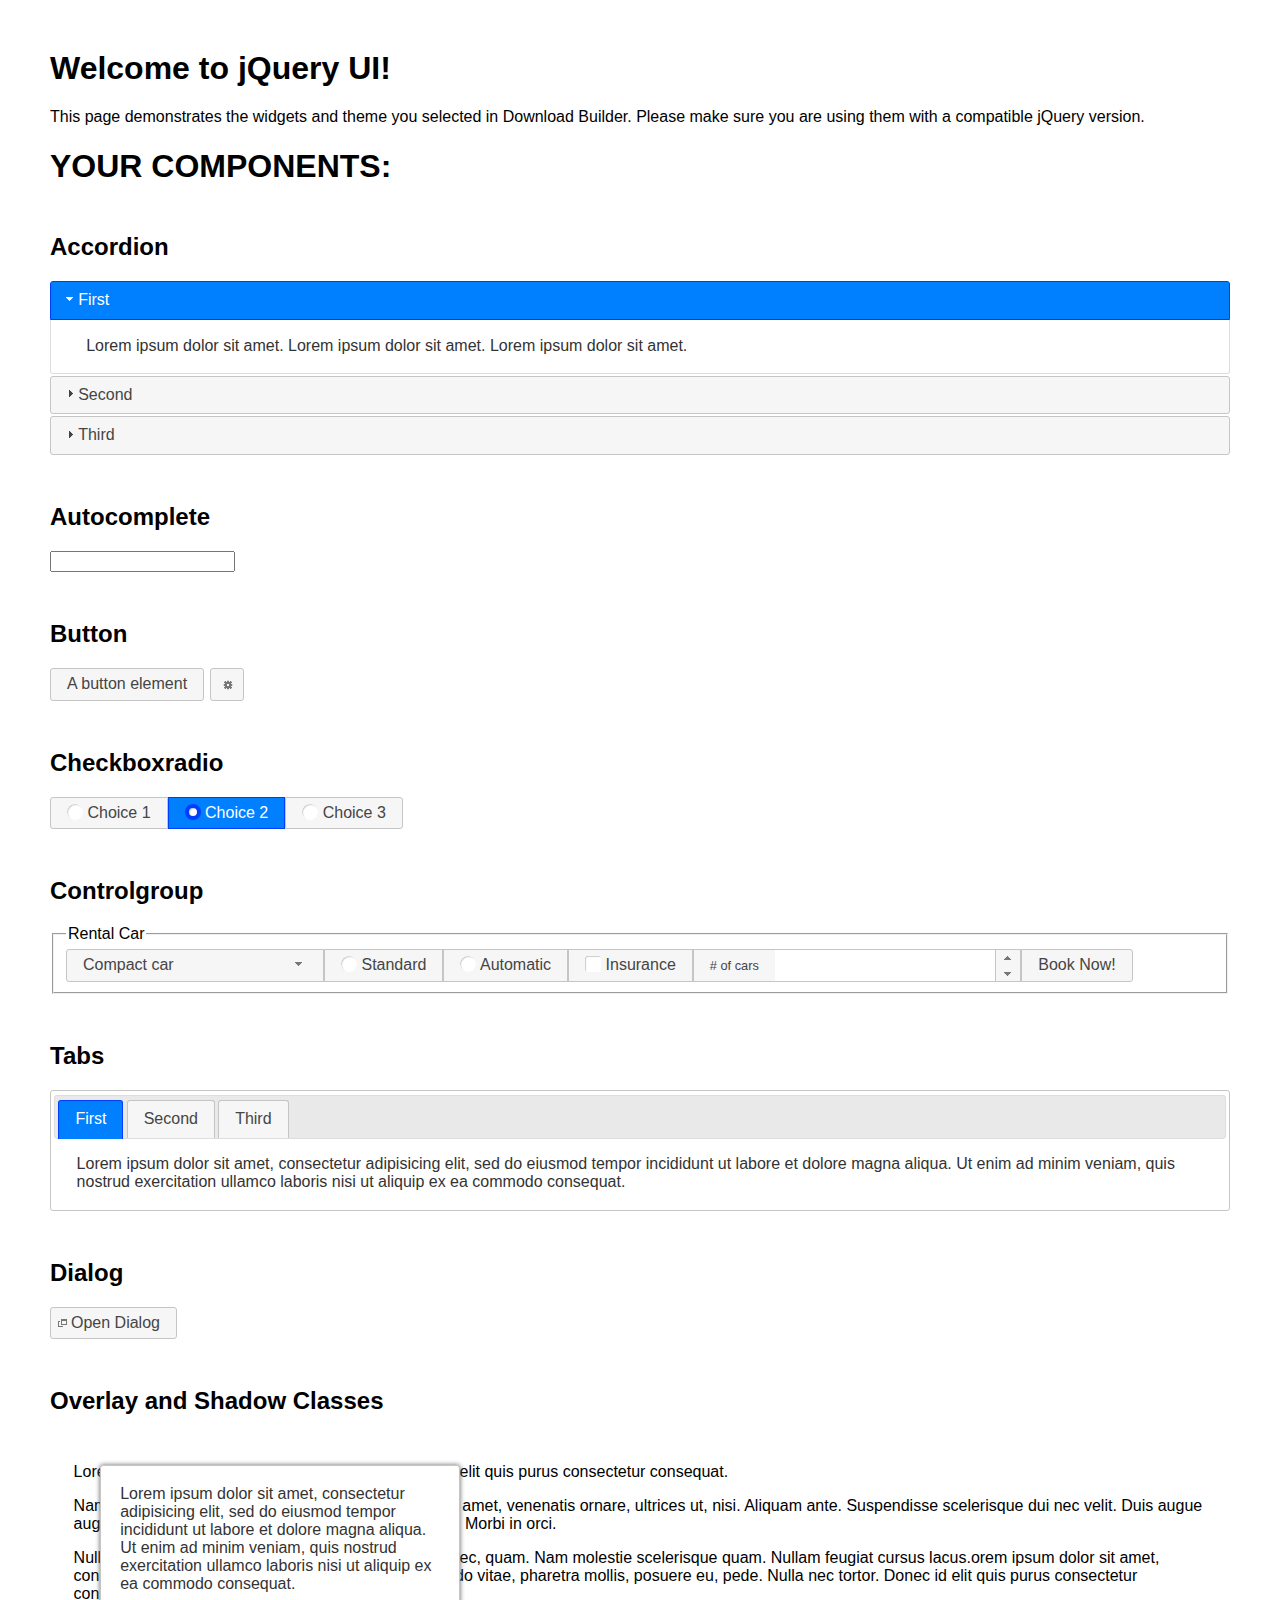
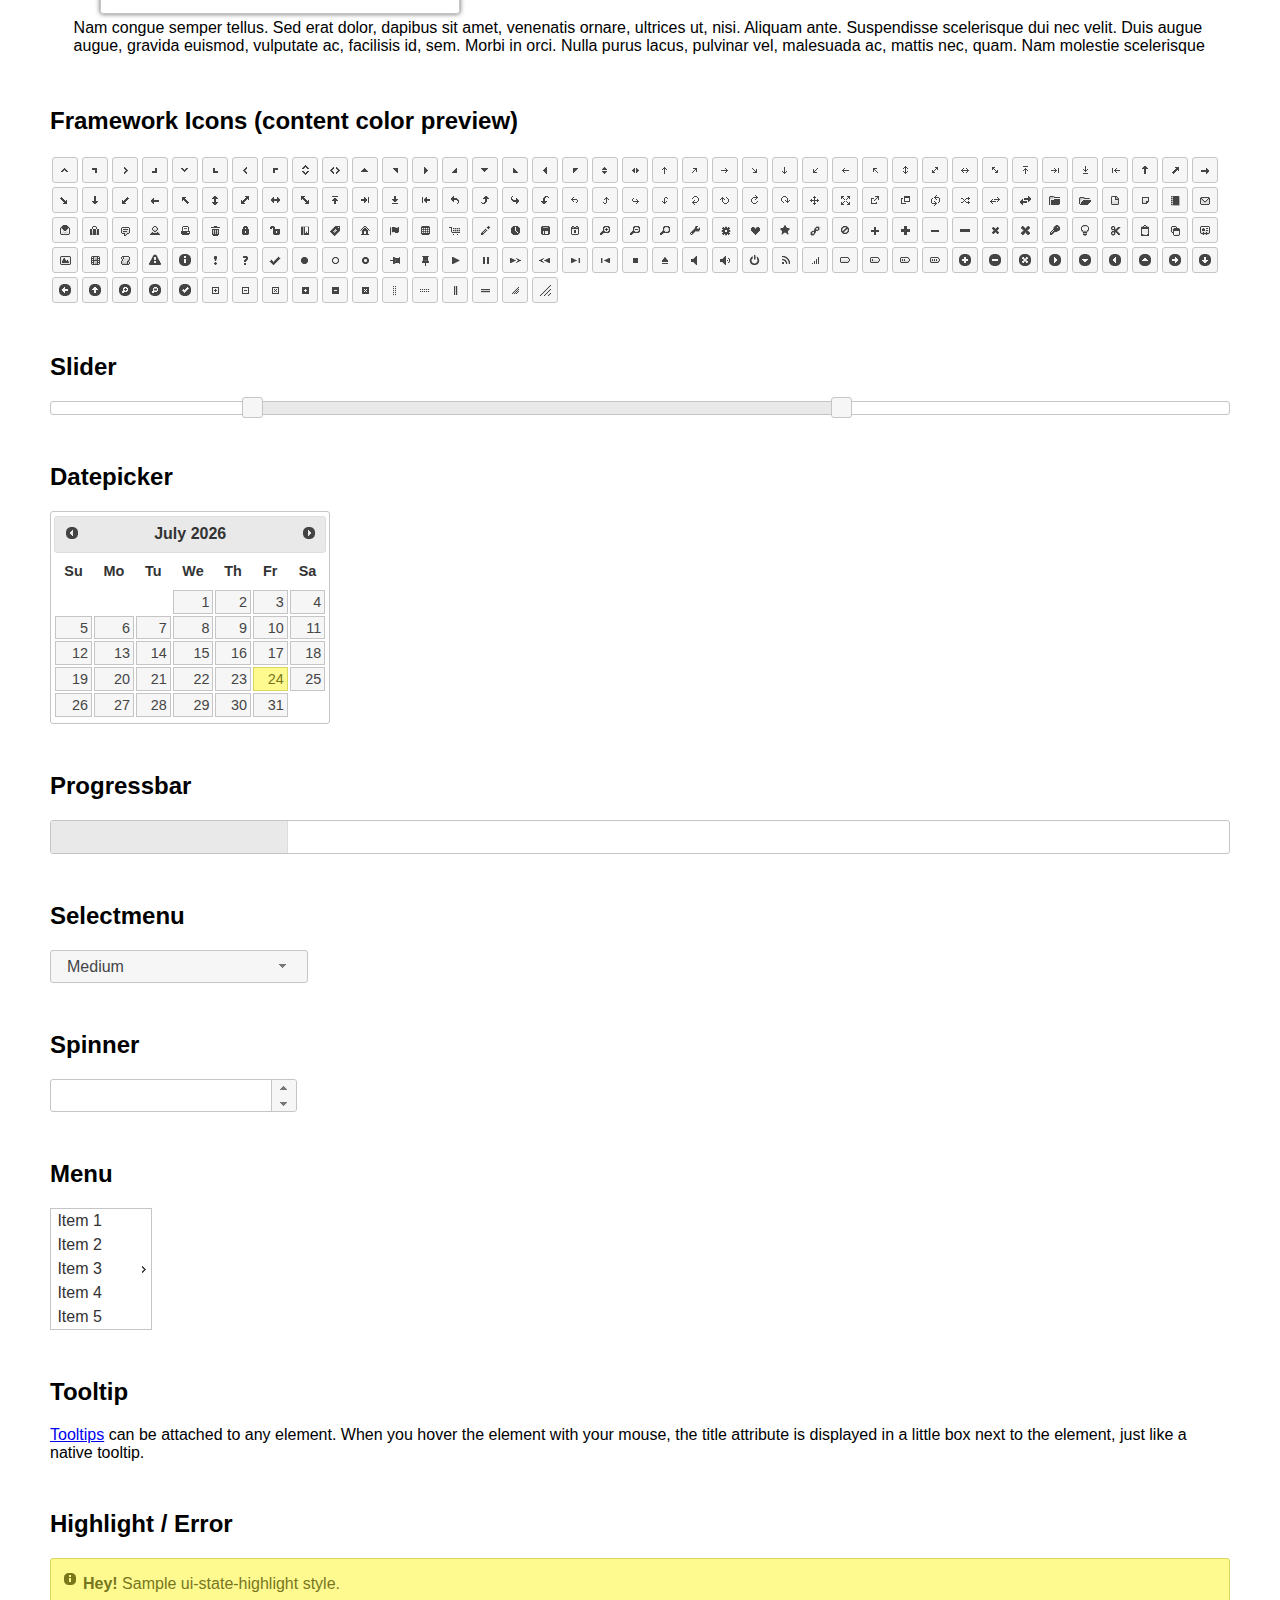
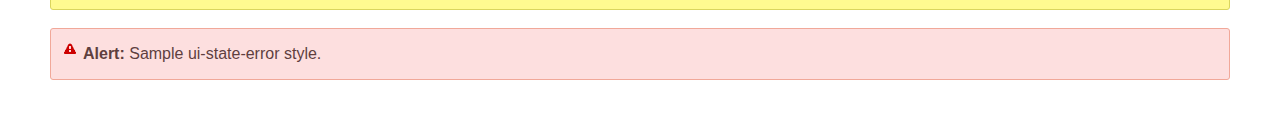
<file: pywolf/static/pywolf/jquery-ui-1.12.1/index.html>
<!doctype html>
<html lang="us">
<head>
	<meta charset="utf-8">
	<title>jQuery UI Example Page</title>
	<link href="jquery-ui.css" rel="stylesheet">
	<style>
	body{
		font-family: "Trebuchet MS", sans-serif;
		margin: 50px;
	}
	.demoHeaders {
		margin-top: 2em;
	}
	#dialog-link {
		padding: .4em 1em .4em 20px;
		text-decoration: none;
		position: relative;
	}
	#dialog-link span.ui-icon {
		margin: 0 5px 0 0;
		position: absolute;
		left: .2em;
		top: 50%;
		margin-top: -8px;
	}
	#icons {
		margin: 0;
		padding: 0;
	}
	#icons li {
		margin: 2px;
		position: relative;
		padding: 4px 0;
		cursor: pointer;
		float: left;
		list-style: none;
	}
	#icons span.ui-icon {
		float: left;
		margin: 0 4px;
	}
	.fakewindowcontain .ui-widget-overlay {
		position: absolute;
	}
	select {
		width: 200px;
	}
	</style>
</head>
<body>

<h1>Welcome to jQuery UI!</h1>

<div class="ui-widget">
	<p>This page demonstrates the widgets and theme you selected in Download Builder. Please make sure you are using them with a compatible jQuery version.</p>
</div>

<h1>YOUR COMPONENTS:</h1>


<!-- Accordion -->
<h2 class="demoHeaders">Accordion</h2>
<div id="accordion">
	<h3>First</h3>
	<div>Lorem ipsum dolor sit amet. Lorem ipsum dolor sit amet. Lorem ipsum dolor sit amet.</div>
	<h3>Second</h3>
	<div>Phasellus mattis tincidunt nibh.</div>
	<h3>Third</h3>
	<div>Nam dui erat, auctor a, dignissim quis.</div>
</div>



<!-- Autocomplete -->
<h2 class="demoHeaders">Autocomplete</h2>
<div>
	<input id="autocomplete" title="type &quot;a&quot;">
</div>



<!-- Button -->
<h2 class="demoHeaders">Button</h2>
<button id="button">A button element</button>
<button id="button-icon">An icon-only button</button>



<!-- Checkboxradio -->
<h2 class="demoHeaders">Checkboxradio</h2>
<form style="margin-top: 1em;">
	<div id="radioset">
		<input type="radio" id="radio1" name="radio"><label for="radio1">Choice 1</label>
		<input type="radio" id="radio2" name="radio" checked="checked"><label for="radio2">Choice 2</label>
		<input type="radio" id="radio3" name="radio"><label for="radio3">Choice 3</label>
	</div>
</form>



<!-- Controlgroup -->
<h2 class="demoHeaders">Controlgroup</h2>
<fieldset>
	<legend>Rental Car</legend>
	<div id="controlgroup">
		<select id="car-type">
			<option>Compact car</option>
			<option>Midsize car</option>
			<option>Full size car</option>
			<option>SUV</option>
			<option>Luxury</option>
			<option>Truck</option>
			<option>Van</option>
		</select>
		<label for="transmission-standard">Standard</label>
		<input type="radio" name="transmission" id="transmission-standard">
		<label for="transmission-automatic">Automatic</label>
		<input type="radio" name="transmission" id="transmission-automatic">
		<label for="insurance">Insurance</label>
		<input type="checkbox" name="insurance" id="insurance">
		<label for="horizontal-spinner" class="ui-controlgroup-label"># of cars</label>
		<input id="horizontal-spinner" class="ui-spinner-input">
		<button>Book Now!</button>
	</div>
</fieldset>



<!-- Tabs -->
<h2 class="demoHeaders">Tabs</h2>
<div id="tabs">
	<ul>
		<li><a href="#tabs-1">First</a></li>
		<li><a href="#tabs-2">Second</a></li>
		<li><a href="#tabs-3">Third</a></li>
	</ul>
	<div id="tabs-1">Lorem ipsum dolor sit amet, consectetur adipisicing elit, sed do eiusmod tempor incididunt ut labore et dolore magna aliqua. Ut enim ad minim veniam, quis nostrud exercitation ullamco laboris nisi ut aliquip ex ea commodo consequat.</div>
	<div id="tabs-2">Phasellus mattis tincidunt nibh. Cras orci urna, blandit id, pretium vel, aliquet ornare, felis. Maecenas scelerisque sem non nisl. Fusce sed lorem in enim dictum bibendum.</div>
	<div id="tabs-3">Nam dui erat, auctor a, dignissim quis, sollicitudin eu, felis. Pellentesque nisi urna, interdum eget, sagittis et, consequat vestibulum, lacus. Mauris porttitor ullamcorper augue.</div>
</div>



<h2 class="demoHeaders">Dialog</h2>
<p>
	<button id="dialog-link" class="ui-button ui-corner-all ui-widget">
		<span class="ui-icon ui-icon-newwin"></span>Open Dialog
	</button>
</p>

<h2 class="demoHeaders">Overlay and Shadow Classes</h2>
<div style="position: relative; width: 96%; height: 200px; padding:1% 2%; overflow:hidden;" class="fakewindowcontain">
	<p>Lorem ipsum dolor sit amet,  Nulla nec tortor. Donec id elit quis purus consectetur consequat. </p><p>Nam congue semper tellus. Sed erat dolor, dapibus sit amet, venenatis ornare, ultrices ut, nisi. Aliquam ante. Suspendisse scelerisque dui nec velit. Duis augue augue, gravida euismod, vulputate ac, facilisis id, sem. Morbi in orci. </p><p>Nulla purus lacus, pulvinar vel, malesuada ac, mattis nec, quam. Nam molestie scelerisque quam. Nullam feugiat cursus lacus.orem ipsum dolor sit amet, consectetur adipiscing elit. Donec libero risus, commodo vitae, pharetra mollis, posuere eu, pede. Nulla nec tortor. Donec id elit quis purus consectetur consequat. </p><p>Nam congue semper tellus. Sed erat dolor, dapibus sit amet, venenatis ornare, ultrices ut, nisi. Aliquam ante. Suspendisse scelerisque dui nec velit. Duis augue augue, gravida euismod, vulputate ac, facilisis id, sem. Morbi in orci. Nulla purus lacus, pulvinar vel, malesuada ac, mattis nec, quam. Nam molestie scelerisque quam. </p><p>Nullam feugiat cursus lacus.orem ipsum dolor sit amet, consectetur adipiscing elit. Donec libero risus, commodo vitae, pharetra mollis, posuere eu, pede. Nulla nec tortor. Donec id elit quis purus consectetur consequat. Nam congue semper tellus. Sed erat dolor, dapibus sit amet, venenatis ornare, ultrices ut, nisi. Aliquam ante. </p><p>Suspendisse scelerisque dui nec velit. Duis augue augue, gravida euismod, vulputate ac, facilisis id, sem. Morbi in orci. Nulla purus lacus, pulvinar vel, malesuada ac, mattis nec, quam. Nam molestie scelerisque quam. Nullam feugiat cursus lacus.orem ipsum dolor sit amet, consectetur adipiscing elit. Donec libero risus, commodo vitae, pharetra mollis, posuere eu, pede. Nulla nec tortor. Donec id elit quis purus consectetur consequat. Nam congue semper tellus. Sed erat dolor, dapibus sit amet, venenatis ornare, ultrices ut, nisi. </p>

	<!-- ui-dialog -->
	<div class="ui-widget-overlay ui-front"></div>
	<div style="position: absolute; width: 320px; left: 50px; top: 30px; padding: 1.2em" class="ui-widget ui-front ui-widget-content ui-corner-all ui-widget-shadow">
		Lorem ipsum dolor sit amet, consectetur adipisicing elit, sed do eiusmod tempor incididunt ut labore et dolore magna aliqua. Ut enim ad minim veniam, quis nostrud exercitation ullamco laboris nisi ut aliquip ex ea commodo consequat.
	</div>

</div>

<!-- ui-dialog -->
<div id="dialog" title="Dialog Title">
	<p>Lorem ipsum dolor sit amet, consectetur adipisicing elit, sed do eiusmod tempor incididunt ut labore et dolore magna aliqua. Ut enim ad minim veniam, quis nostrud exercitation ullamco laboris nisi ut aliquip ex ea commodo consequat.</p>
</div>



<h2 class="demoHeaders">Framework Icons (content color preview)</h2>
<ul id="icons" class="ui-widget ui-helper-clearfix">
	<li class="ui-state-default ui-corner-all" title=".ui-icon-caret-1-n"><span class="ui-icon ui-icon-caret-1-n"></span></li>
	<li class="ui-state-default ui-corner-all" title=".ui-icon-caret-1-ne"><span class="ui-icon ui-icon-caret-1-ne"></span></li>
	<li class="ui-state-default ui-corner-all" title=".ui-icon-caret-1-e"><span class="ui-icon ui-icon-caret-1-e"></span></li>
	<li class="ui-state-default ui-corner-all" title=".ui-icon-caret-1-se"><span class="ui-icon ui-icon-caret-1-se"></span></li>
	<li class="ui-state-default ui-corner-all" title=".ui-icon-caret-1-s"><span class="ui-icon ui-icon-caret-1-s"></span></li>
	<li class="ui-state-default ui-corner-all" title=".ui-icon-caret-1-sw"><span class="ui-icon ui-icon-caret-1-sw"></span></li>
	<li class="ui-state-default ui-corner-all" title=".ui-icon-caret-1-w"><span class="ui-icon ui-icon-caret-1-w"></span></li>
	<li class="ui-state-default ui-corner-all" title=".ui-icon-caret-1-nw"><span class="ui-icon ui-icon-caret-1-nw"></span></li>
	<li class="ui-state-default ui-corner-all" title=".ui-icon-caret-2-n-s"><span class="ui-icon ui-icon-caret-2-n-s"></span></li>
	<li class="ui-state-default ui-corner-all" title=".ui-icon-caret-2-e-w"><span class="ui-icon ui-icon-caret-2-e-w"></span></li>
	<li class="ui-state-default ui-corner-all" title=".ui-icon-triangle-1-n"><span class="ui-icon ui-icon-triangle-1-n"></span></li>
	<li class="ui-state-default ui-corner-all" title=".ui-icon-triangle-1-ne"><span class="ui-icon ui-icon-triangle-1-ne"></span></li>
	<li class="ui-state-default ui-corner-all" title=".ui-icon-triangle-1-e"><span class="ui-icon ui-icon-triangle-1-e"></span></li>
	<li class="ui-state-default ui-corner-all" title=".ui-icon-triangle-1-se"><span class="ui-icon ui-icon-triangle-1-se"></span></li>
	<li class="ui-state-default ui-corner-all" title=".ui-icon-triangle-1-s"><span class="ui-icon ui-icon-triangle-1-s"></span></li>
	<li class="ui-state-default ui-corner-all" title=".ui-icon-triangle-1-sw"><span class="ui-icon ui-icon-triangle-1-sw"></span></li>
	<li class="ui-state-default ui-corner-all" title=".ui-icon-triangle-1-w"><span class="ui-icon ui-icon-triangle-1-w"></span></li>
	<li class="ui-state-default ui-corner-all" title=".ui-icon-triangle-1-nw"><span class="ui-icon ui-icon-triangle-1-nw"></span></li>
	<li class="ui-state-default ui-corner-all" title=".ui-icon-triangle-2-n-s"><span class="ui-icon ui-icon-triangle-2-n-s"></span></li>
	<li class="ui-state-default ui-corner-all" title=".ui-icon-triangle-2-e-w"><span class="ui-icon ui-icon-triangle-2-e-w"></span></li>
	<li class="ui-state-default ui-corner-all" title=".ui-icon-arrow-1-n"><span class="ui-icon ui-icon-arrow-1-n"></span></li>
	<li class="ui-state-default ui-corner-all" title=".ui-icon-arrow-1-ne"><span class="ui-icon ui-icon-arrow-1-ne"></span></li>
	<li class="ui-state-default ui-corner-all" title=".ui-icon-arrow-1-e"><span class="ui-icon ui-icon-arrow-1-e"></span></li>
	<li class="ui-state-default ui-corner-all" title=".ui-icon-arrow-1-se"><span class="ui-icon ui-icon-arrow-1-se"></span></li>
	<li class="ui-state-default ui-corner-all" title=".ui-icon-arrow-1-s"><span class="ui-icon ui-icon-arrow-1-s"></span></li>
	<li class="ui-state-default ui-corner-all" title=".ui-icon-arrow-1-sw"><span class="ui-icon ui-icon-arrow-1-sw"></span></li>
	<li class="ui-state-default ui-corner-all" title=".ui-icon-arrow-1-w"><span class="ui-icon ui-icon-arrow-1-w"></span></li>
	<li class="ui-state-default ui-corner-all" title=".ui-icon-arrow-1-nw"><span class="ui-icon ui-icon-arrow-1-nw"></span></li>
	<li class="ui-state-default ui-corner-all" title=".ui-icon-arrow-2-n-s"><span class="ui-icon ui-icon-arrow-2-n-s"></span></li>
	<li class="ui-state-default ui-corner-all" title=".ui-icon-arrow-2-ne-sw"><span class="ui-icon ui-icon-arrow-2-ne-sw"></span></li>
	<li class="ui-state-default ui-corner-all" title=".ui-icon-arrow-2-e-w"><span class="ui-icon ui-icon-arrow-2-e-w"></span></li>
	<li class="ui-state-default ui-corner-all" title=".ui-icon-arrow-2-se-nw"><span class="ui-icon ui-icon-arrow-2-se-nw"></span></li>
	<li class="ui-state-default ui-corner-all" title=".ui-icon-arrowstop-1-n"><span class="ui-icon ui-icon-arrowstop-1-n"></span></li>
	<li class="ui-state-default ui-corner-all" title=".ui-icon-arrowstop-1-e"><span class="ui-icon ui-icon-arrowstop-1-e"></span></li>
	<li class="ui-state-default ui-corner-all" title=".ui-icon-arrowstop-1-s"><span class="ui-icon ui-icon-arrowstop-1-s"></span></li>
	<li class="ui-state-default ui-corner-all" title=".ui-icon-arrowstop-1-w"><span class="ui-icon ui-icon-arrowstop-1-w"></span></li>
	<li class="ui-state-default ui-corner-all" title=".ui-icon-arrowthick-1-n"><span class="ui-icon ui-icon-arrowthick-1-n"></span></li>
	<li class="ui-state-default ui-corner-all" title=".ui-icon-arrowthick-1-ne"><span class="ui-icon ui-icon-arrowthick-1-ne"></span></li>
	<li class="ui-state-default ui-corner-all" title=".ui-icon-arrowthick-1-e"><span class="ui-icon ui-icon-arrowthick-1-e"></span></li>
	<li class="ui-state-default ui-corner-all" title=".ui-icon-arrowthick-1-se"><span class="ui-icon ui-icon-arrowthick-1-se"></span></li>
	<li class="ui-state-default ui-corner-all" title=".ui-icon-arrowthick-1-s"><span class="ui-icon ui-icon-arrowthick-1-s"></span></li>
	<li class="ui-state-default ui-corner-all" title=".ui-icon-arrowthick-1-sw"><span class="ui-icon ui-icon-arrowthick-1-sw"></span></li>
	<li class="ui-state-default ui-corner-all" title=".ui-icon-arrowthick-1-w"><span class="ui-icon ui-icon-arrowthick-1-w"></span></li>
	<li class="ui-state-default ui-corner-all" title=".ui-icon-arrowthick-1-nw"><span class="ui-icon ui-icon-arrowthick-1-nw"></span></li>
	<li class="ui-state-default ui-corner-all" title=".ui-icon-arrowthick-2-n-s"><span class="ui-icon ui-icon-arrowthick-2-n-s"></span></li>
	<li class="ui-state-default ui-corner-all" title=".ui-icon-arrowthick-2-ne-sw"><span class="ui-icon ui-icon-arrowthick-2-ne-sw"></span></li>
	<li class="ui-state-default ui-corner-all" title=".ui-icon-arrowthick-2-e-w"><span class="ui-icon ui-icon-arrowthick-2-e-w"></span></li>
	<li class="ui-state-default ui-corner-all" title=".ui-icon-arrowthick-2-se-nw"><span class="ui-icon ui-icon-arrowthick-2-se-nw"></span></li>
	<li class="ui-state-default ui-corner-all" title=".ui-icon-arrowthickstop-1-n"><span class="ui-icon ui-icon-arrowthickstop-1-n"></span></li>
	<li class="ui-state-default ui-corner-all" title=".ui-icon-arrowthickstop-1-e"><span class="ui-icon ui-icon-arrowthickstop-1-e"></span></li>
	<li class="ui-state-default ui-corner-all" title=".ui-icon-arrowthickstop-1-s"><span class="ui-icon ui-icon-arrowthickstop-1-s"></span></li>
	<li class="ui-state-default ui-corner-all" title=".ui-icon-arrowthickstop-1-w"><span class="ui-icon ui-icon-arrowthickstop-1-w"></span></li>
	<li class="ui-state-default ui-corner-all" title=".ui-icon-arrowreturnthick-1-w"><span class="ui-icon ui-icon-arrowreturnthick-1-w"></span></li>
	<li class="ui-state-default ui-corner-all" title=".ui-icon-arrowreturnthick-1-n"><span class="ui-icon ui-icon-arrowreturnthick-1-n"></span></li>
	<li class="ui-state-default ui-corner-all" title=".ui-icon-arrowreturnthick-1-e"><span class="ui-icon ui-icon-arrowreturnthick-1-e"></span></li>
	<li class="ui-state-default ui-corner-all" title=".ui-icon-arrowreturnthick-1-s"><span class="ui-icon ui-icon-arrowreturnthick-1-s"></span></li>
	<li class="ui-state-default ui-corner-all" title=".ui-icon-arrowreturn-1-w"><span class="ui-icon ui-icon-arrowreturn-1-w"></span></li>
	<li class="ui-state-default ui-corner-all" title=".ui-icon-arrowreturn-1-n"><span class="ui-icon ui-icon-arrowreturn-1-n"></span></li>
	<li class="ui-state-default ui-corner-all" title=".ui-icon-arrowreturn-1-e"><span class="ui-icon ui-icon-arrowreturn-1-e"></span></li>
	<li class="ui-state-default ui-corner-all" title=".ui-icon-arrowreturn-1-s"><span class="ui-icon ui-icon-arrowreturn-1-s"></span></li>
	<li class="ui-state-default ui-corner-all" title=".ui-icon-arrowrefresh-1-w"><span class="ui-icon ui-icon-arrowrefresh-1-w"></span></li>
	<li class="ui-state-default ui-corner-all" title=".ui-icon-arrowrefresh-1-n"><span class="ui-icon ui-icon-arrowrefresh-1-n"></span></li>
	<li class="ui-state-default ui-corner-all" title=".ui-icon-arrowrefresh-1-e"><span class="ui-icon ui-icon-arrowrefresh-1-e"></span></li>
	<li class="ui-state-default ui-corner-all" title=".ui-icon-arrowrefresh-1-s"><span class="ui-icon ui-icon-arrowrefresh-1-s"></span></li>
	<li class="ui-state-default ui-corner-all" title=".ui-icon-arrow-4"><span class="ui-icon ui-icon-arrow-4"></span></li>
	<li class="ui-state-default ui-corner-all" title=".ui-icon-arrow-4-diag"><span class="ui-icon ui-icon-arrow-4-diag"></span></li>
	<li class="ui-state-default ui-corner-all" title=".ui-icon-extlink"><span class="ui-icon ui-icon-extlink"></span></li>
	<li class="ui-state-default ui-corner-all" title=".ui-icon-newwin"><span class="ui-icon ui-icon-newwin"></span></li>
	<li class="ui-state-default ui-corner-all" title=".ui-icon-refresh"><span class="ui-icon ui-icon-refresh"></span></li>
	<li class="ui-state-default ui-corner-all" title=".ui-icon-shuffle"><span class="ui-icon ui-icon-shuffle"></span></li>
	<li class="ui-state-default ui-corner-all" title=".ui-icon-transfer-e-w"><span class="ui-icon ui-icon-transfer-e-w"></span></li>
	<li class="ui-state-default ui-corner-all" title=".ui-icon-transferthick-e-w"><span class="ui-icon ui-icon-transferthick-e-w"></span></li>
	<li class="ui-state-default ui-corner-all" title=".ui-icon-folder-collapsed"><span class="ui-icon ui-icon-folder-collapsed"></span></li>
	<li class="ui-state-default ui-corner-all" title=".ui-icon-folder-open"><span class="ui-icon ui-icon-folder-open"></span></li>
	<li class="ui-state-default ui-corner-all" title=".ui-icon-document"><span class="ui-icon ui-icon-document"></span></li>
	<li class="ui-state-default ui-corner-all" title=".ui-icon-document-b"><span class="ui-icon ui-icon-document-b"></span></li>
	<li class="ui-state-default ui-corner-all" title=".ui-icon-note"><span class="ui-icon ui-icon-note"></span></li>
	<li class="ui-state-default ui-corner-all" title=".ui-icon-mail-closed"><span class="ui-icon ui-icon-mail-closed"></span></li>
	<li class="ui-state-default ui-corner-all" title=".ui-icon-mail-open"><span class="ui-icon ui-icon-mail-open"></span></li>
	<li class="ui-state-default ui-corner-all" title=".ui-icon-suitcase"><span class="ui-icon ui-icon-suitcase"></span></li>
	<li class="ui-state-default ui-corner-all" title=".ui-icon-comment"><span class="ui-icon ui-icon-comment"></span></li>
	<li class="ui-state-default ui-corner-all" title=".ui-icon-person"><span class="ui-icon ui-icon-person"></span></li>
	<li class="ui-state-default ui-corner-all" title=".ui-icon-print"><span class="ui-icon ui-icon-print"></span></li>
	<li class="ui-state-default ui-corner-all" title=".ui-icon-trash"><span class="ui-icon ui-icon-trash"></span></li>
	<li class="ui-state-default ui-corner-all" title=".ui-icon-locked"><span class="ui-icon ui-icon-locked"></span></li>
	<li class="ui-state-default ui-corner-all" title=".ui-icon-unlocked"><span class="ui-icon ui-icon-unlocked"></span></li>
	<li class="ui-state-default ui-corner-all" title=".ui-icon-bookmark"><span class="ui-icon ui-icon-bookmark"></span></li>
	<li class="ui-state-default ui-corner-all" title=".ui-icon-tag"><span class="ui-icon ui-icon-tag"></span></li>
	<li class="ui-state-default ui-corner-all" title=".ui-icon-home"><span class="ui-icon ui-icon-home"></span></li>
	<li class="ui-state-default ui-corner-all" title=".ui-icon-flag"><span class="ui-icon ui-icon-flag"></span></li>
	<li class="ui-state-default ui-corner-all" title=".ui-icon-calculator"><span class="ui-icon ui-icon-calculator"></span></li>
	<li class="ui-state-default ui-corner-all" title=".ui-icon-cart"><span class="ui-icon ui-icon-cart"></span></li>
	<li class="ui-state-default ui-corner-all" title=".ui-icon-pencil"><span class="ui-icon ui-icon-pencil"></span></li>
	<li class="ui-state-default ui-corner-all" title=".ui-icon-clock"><span class="ui-icon ui-icon-clock"></span></li>
	<li class="ui-state-default ui-corner-all" title=".ui-icon-disk"><span class="ui-icon ui-icon-disk"></span></li>
	<li class="ui-state-default ui-corner-all" title=".ui-icon-calendar"><span class="ui-icon ui-icon-calendar"></span></li>
	<li class="ui-state-default ui-corner-all" title=".ui-icon-zoomin"><span class="ui-icon ui-icon-zoomin"></span></li>
	<li class="ui-state-default ui-corner-all" title=".ui-icon-zoomout"><span class="ui-icon ui-icon-zoomout"></span></li>
	<li class="ui-state-default ui-corner-all" title=".ui-icon-search"><span class="ui-icon ui-icon-search"></span></li>
	<li class="ui-state-default ui-corner-all" title=".ui-icon-wrench"><span class="ui-icon ui-icon-wrench"></span></li>
	<li class="ui-state-default ui-corner-all" title=".ui-icon-gear"><span class="ui-icon ui-icon-gear"></span></li>
	<li class="ui-state-default ui-corner-all" title=".ui-icon-heart"><span class="ui-icon ui-icon-heart"></span></li>
	<li class="ui-state-default ui-corner-all" title=".ui-icon-star"><span class="ui-icon ui-icon-star"></span></li>
	<li class="ui-state-default ui-corner-all" title=".ui-icon-link"><span class="ui-icon ui-icon-link"></span></li>
	<li class="ui-state-default ui-corner-all" title=".ui-icon-cancel"><span class="ui-icon ui-icon-cancel"></span></li>
	<li class="ui-state-default ui-corner-all" title=".ui-icon-plus"><span class="ui-icon ui-icon-plus"></span></li>
	<li class="ui-state-default ui-corner-all" title=".ui-icon-plusthick"><span class="ui-icon ui-icon-plusthick"></span></li>
	<li class="ui-state-default ui-corner-all" title=".ui-icon-minus"><span class="ui-icon ui-icon-minus"></span></li>
	<li class="ui-state-default ui-corner-all" title=".ui-icon-minusthick"><span class="ui-icon ui-icon-minusthick"></span></li>
	<li class="ui-state-default ui-corner-all" title=".ui-icon-close"><span class="ui-icon ui-icon-close"></span></li>
	<li class="ui-state-default ui-corner-all" title=".ui-icon-closethick"><span class="ui-icon ui-icon-closethick"></span></li>
	<li class="ui-state-default ui-corner-all" title=".ui-icon-key"><span class="ui-icon ui-icon-key"></span></li>
	<li class="ui-state-default ui-corner-all" title=".ui-icon-lightbulb"><span class="ui-icon ui-icon-lightbulb"></span></li>
	<li class="ui-state-default ui-corner-all" title=".ui-icon-scissors"><span class="ui-icon ui-icon-scissors"></span></li>
	<li class="ui-state-default ui-corner-all" title=".ui-icon-clipboard"><span class="ui-icon ui-icon-clipboard"></span></li>
	<li class="ui-state-default ui-corner-all" title=".ui-icon-copy"><span class="ui-icon ui-icon-copy"></span></li>
	<li class="ui-state-default ui-corner-all" title=".ui-icon-contact"><span class="ui-icon ui-icon-contact"></span></li>
	<li class="ui-state-default ui-corner-all" title=".ui-icon-image"><span class="ui-icon ui-icon-image"></span></li>
	<li class="ui-state-default ui-corner-all" title=".ui-icon-video"><span class="ui-icon ui-icon-video"></span></li>
	<li class="ui-state-default ui-corner-all" title=".ui-icon-script"><span class="ui-icon ui-icon-script"></span></li>
	<li class="ui-state-default ui-corner-all" title=".ui-icon-alert"><span class="ui-icon ui-icon-alert"></span></li>
	<li class="ui-state-default ui-corner-all" title=".ui-icon-info"><span class="ui-icon ui-icon-info"></span></li>
	<li class="ui-state-default ui-corner-all" title=".ui-icon-notice"><span class="ui-icon ui-icon-notice"></span></li>
	<li class="ui-state-default ui-corner-all" title=".ui-icon-help"><span class="ui-icon ui-icon-help"></span></li>
	<li class="ui-state-default ui-corner-all" title=".ui-icon-check"><span class="ui-icon ui-icon-check"></span></li>
	<li class="ui-state-default ui-corner-all" title=".ui-icon-bullet"><span class="ui-icon ui-icon-bullet"></span></li>
	<li class="ui-state-default ui-corner-all" title=".ui-icon-radio-off"><span class="ui-icon ui-icon-radio-off"></span></li>
	<li class="ui-state-default ui-corner-all" title=".ui-icon-radio-on"><span class="ui-icon ui-icon-radio-on"></span></li>
	<li class="ui-state-default ui-corner-all" title=".ui-icon-pin-w"><span class="ui-icon ui-icon-pin-w"></span></li>
	<li class="ui-state-default ui-corner-all" title=".ui-icon-pin-s"><span class="ui-icon ui-icon-pin-s"></span></li>
	<li class="ui-state-default ui-corner-all" title=".ui-icon-play"><span class="ui-icon ui-icon-play"></span></li>
	<li class="ui-state-default ui-corner-all" title=".ui-icon-pause"><span class="ui-icon ui-icon-pause"></span></li>
	<li class="ui-state-default ui-corner-all" title=".ui-icon-seek-next"><span class="ui-icon ui-icon-seek-next"></span></li>
	<li class="ui-state-default ui-corner-all" title=".ui-icon-seek-prev"><span class="ui-icon ui-icon-seek-prev"></span></li>
	<li class="ui-state-default ui-corner-all" title=".ui-icon-seek-end"><span class="ui-icon ui-icon-seek-end"></span></li>
	<li class="ui-state-default ui-corner-all" title=".ui-icon-seek-first"><span class="ui-icon ui-icon-seek-first"></span></li>
	<li class="ui-state-default ui-corner-all" title=".ui-icon-stop"><span class="ui-icon ui-icon-stop"></span></li>
	<li class="ui-state-default ui-corner-all" title=".ui-icon-eject"><span class="ui-icon ui-icon-eject"></span></li>
	<li class="ui-state-default ui-corner-all" title=".ui-icon-volume-off"><span class="ui-icon ui-icon-volume-off"></span></li>
	<li class="ui-state-default ui-corner-all" title=".ui-icon-volume-on"><span class="ui-icon ui-icon-volume-on"></span></li>
	<li class="ui-state-default ui-corner-all" title=".ui-icon-power"><span class="ui-icon ui-icon-power"></span></li>
	<li class="ui-state-default ui-corner-all" title=".ui-icon-signal-diag"><span class="ui-icon ui-icon-signal-diag"></span></li>
	<li class="ui-state-default ui-corner-all" title=".ui-icon-signal"><span class="ui-icon ui-icon-signal"></span></li>
	<li class="ui-state-default ui-corner-all" title=".ui-icon-battery-0"><span class="ui-icon ui-icon-battery-0"></span></li>
	<li class="ui-state-default ui-corner-all" title=".ui-icon-battery-1"><span class="ui-icon ui-icon-battery-1"></span></li>
	<li class="ui-state-default ui-corner-all" title=".ui-icon-battery-2"><span class="ui-icon ui-icon-battery-2"></span></li>
	<li class="ui-state-default ui-corner-all" title=".ui-icon-battery-3"><span class="ui-icon ui-icon-battery-3"></span></li>
	<li class="ui-state-default ui-corner-all" title=".ui-icon-circle-plus"><span class="ui-icon ui-icon-circle-plus"></span></li>
	<li class="ui-state-default ui-corner-all" title=".ui-icon-circle-minus"><span class="ui-icon ui-icon-circle-minus"></span></li>
	<li class="ui-state-default ui-corner-all" title=".ui-icon-circle-close"><span class="ui-icon ui-icon-circle-close"></span></li>
	<li class="ui-state-default ui-corner-all" title=".ui-icon-circle-triangle-e"><span class="ui-icon ui-icon-circle-triangle-e"></span></li>
	<li class="ui-state-default ui-corner-all" title=".ui-icon-circle-triangle-s"><span class="ui-icon ui-icon-circle-triangle-s"></span></li>
	<li class="ui-state-default ui-corner-all" title=".ui-icon-circle-triangle-w"><span class="ui-icon ui-icon-circle-triangle-w"></span></li>
	<li class="ui-state-default ui-corner-all" title=".ui-icon-circle-triangle-n"><span class="ui-icon ui-icon-circle-triangle-n"></span></li>
	<li class="ui-state-default ui-corner-all" title=".ui-icon-circle-arrow-e"><span class="ui-icon ui-icon-circle-arrow-e"></span></li>
	<li class="ui-state-default ui-corner-all" title=".ui-icon-circle-arrow-s"><span class="ui-icon ui-icon-circle-arrow-s"></span></li>
	<li class="ui-state-default ui-corner-all" title=".ui-icon-circle-arrow-w"><span class="ui-icon ui-icon-circle-arrow-w"></span></li>
	<li class="ui-state-default ui-corner-all" title=".ui-icon-circle-arrow-n"><span class="ui-icon ui-icon-circle-arrow-n"></span></li>
	<li class="ui-state-default ui-corner-all" title=".ui-icon-circle-zoomin"><span class="ui-icon ui-icon-circle-zoomin"></span></li>
	<li class="ui-state-default ui-corner-all" title=".ui-icon-circle-zoomout"><span class="ui-icon ui-icon-circle-zoomout"></span></li>
	<li class="ui-state-default ui-corner-all" title=".ui-icon-circle-check"><span class="ui-icon ui-icon-circle-check"></span></li>
	<li class="ui-state-default ui-corner-all" title=".ui-icon-circlesmall-plus"><span class="ui-icon ui-icon-circlesmall-plus"></span></li>
	<li class="ui-state-default ui-corner-all" title=".ui-icon-circlesmall-minus"><span class="ui-icon ui-icon-circlesmall-minus"></span></li>
	<li class="ui-state-default ui-corner-all" title=".ui-icon-circlesmall-close"><span class="ui-icon ui-icon-circlesmall-close"></span></li>
	<li class="ui-state-default ui-corner-all" title=".ui-icon-squaresmall-plus"><span class="ui-icon ui-icon-squaresmall-plus"></span></li>
	<li class="ui-state-default ui-corner-all" title=".ui-icon-squaresmall-minus"><span class="ui-icon ui-icon-squaresmall-minus"></span></li>
	<li class="ui-state-default ui-corner-all" title=".ui-icon-squaresmall-close"><span class="ui-icon ui-icon-squaresmall-close"></span></li>
	<li class="ui-state-default ui-corner-all" title=".ui-icon-grip-dotted-vertical"><span class="ui-icon ui-icon-grip-dotted-vertical"></span></li>
	<li class="ui-state-default ui-corner-all" title=".ui-icon-grip-dotted-horizontal"><span class="ui-icon ui-icon-grip-dotted-horizontal"></span></li>
	<li class="ui-state-default ui-corner-all" title=".ui-icon-grip-solid-vertical"><span class="ui-icon ui-icon-grip-solid-vertical"></span></li>
	<li class="ui-state-default ui-corner-all" title=".ui-icon-grip-solid-horizontal"><span class="ui-icon ui-icon-grip-solid-horizontal"></span></li>
	<li class="ui-state-default ui-corner-all" title=".ui-icon-gripsmall-diagonal-se"><span class="ui-icon ui-icon-gripsmall-diagonal-se"></span></li>
	<li class="ui-state-default ui-corner-all" title=".ui-icon-grip-diagonal-se"><span class="ui-icon ui-icon-grip-diagonal-se"></span></li>
</ul>


<!-- Slider -->
<h2 class="demoHeaders">Slider</h2>
<div id="slider"></div>



<!-- Datepicker -->
<h2 class="demoHeaders">Datepicker</h2>
<div id="datepicker"></div>



<!-- Progressbar -->
<h2 class="demoHeaders">Progressbar</h2>
<div id="progressbar"></div>



<!-- Progressbar -->
<h2 class="demoHeaders">Selectmenu</h2>
<select id="selectmenu">
	<option>Slower</option>
	<option>Slow</option>
	<option selected="selected">Medium</option>
	<option>Fast</option>
	<option>Faster</option>
</select>



<!-- Spinner -->
<h2 class="demoHeaders">Spinner</h2>
<input id="spinner">



<!-- Menu -->
<h2 class="demoHeaders">Menu</h2>
<ul style="width:100px;" id="menu">
	<li><div>Item 1</div></li>
	<li><div>Item 2</div></li>
	<li><div>Item 3</div>
		<ul>
			<li><div>Item 3-1</div></li>
			<li><div>Item 3-2</div></li>
			<li><div>Item 3-3</div></li>
			<li><div>Item 3-4</div></li>
			<li><div>Item 3-5</div></li>
		</ul>
	</li>
	<li><div>Item 4</div></li>
	<li><div>Item 5</div></li>
</ul>



<!-- Tooltip -->
<h2 class="demoHeaders">Tooltip</h2>
<p id="tooltip">
	<a href="#" title="That&apos;s what this widget is">Tooltips</a> can be attached to any element. When you hover
the element with your mouse, the title attribute is displayed in a little box next to the element, just like a native tooltip.
</p>


<!-- Highlight / Error -->
<h2 class="demoHeaders">Highlight / Error</h2>
<div class="ui-widget">
	<div class="ui-state-highlight ui-corner-all" style="margin-top: 20px; padding: 0 .7em;">
		<p><span class="ui-icon ui-icon-info" style="float: left; margin-right: .3em;"></span>
		<strong>Hey!</strong> Sample ui-state-highlight style.</p>
	</div>
</div>
<br>
<div class="ui-widget">
	<div class="ui-state-error ui-corner-all" style="padding: 0 .7em;">
		<p><span class="ui-icon ui-icon-alert" style="float: left; margin-right: .3em;"></span>
		<strong>Alert:</strong> Sample ui-state-error style.</p>
	</div>
</div>

<script src="external/jquery/jquery.js"></script>
<script src="jquery-ui.js"></script>
<script>

$( "#accordion" ).accordion();



var availableTags = [
	"ActionScript",
	"AppleScript",
	"Asp",
	"BASIC",
	"C",
	"C++",
	"Clojure",
	"COBOL",
	"ColdFusion",
	"Erlang",
	"Fortran",
	"Groovy",
	"Haskell",
	"Java",
	"JavaScript",
	"Lisp",
	"Perl",
	"PHP",
	"Python",
	"Ruby",
	"Scala",
	"Scheme"
];
$( "#autocomplete" ).autocomplete({
	source: availableTags
});



$( "#button" ).button();
$( "#button-icon" ).button({
	icon: "ui-icon-gear",
	showLabel: false
});



$( "#radioset" ).buttonset();



$( "#controlgroup" ).controlgroup();



$( "#tabs" ).tabs();



$( "#dialog" ).dialog({
	autoOpen: false,
	width: 400,
	buttons: [
		{
			text: "Ok",
			click: function() {
				$( this ).dialog( "close" );
			}
		},
		{
			text: "Cancel",
			click: function() {
				$( this ).dialog( "close" );
			}
		}
	]
});

// Link to open the dialog
$( "#dialog-link" ).click(function( event ) {
	$( "#dialog" ).dialog( "open" );
	event.preventDefault();
});



$( "#datepicker" ).datepicker({
	inline: true
});



$( "#slider" ).slider({
	range: true,
	values: [ 17, 67 ]
});



$( "#progressbar" ).progressbar({
	value: 20
});



$( "#spinner" ).spinner();



$( "#menu" ).menu();



$( "#tooltip" ).tooltip();



$( "#selectmenu" ).selectmenu();


// Hover states on the static widgets
$( "#dialog-link, #icons li" ).hover(
	function() {
		$( this ).addClass( "ui-state-hover" );
	},
	function() {
		$( this ).removeClass( "ui-state-hover" );
	}
);
</script>
</body>
</html>
</file>
